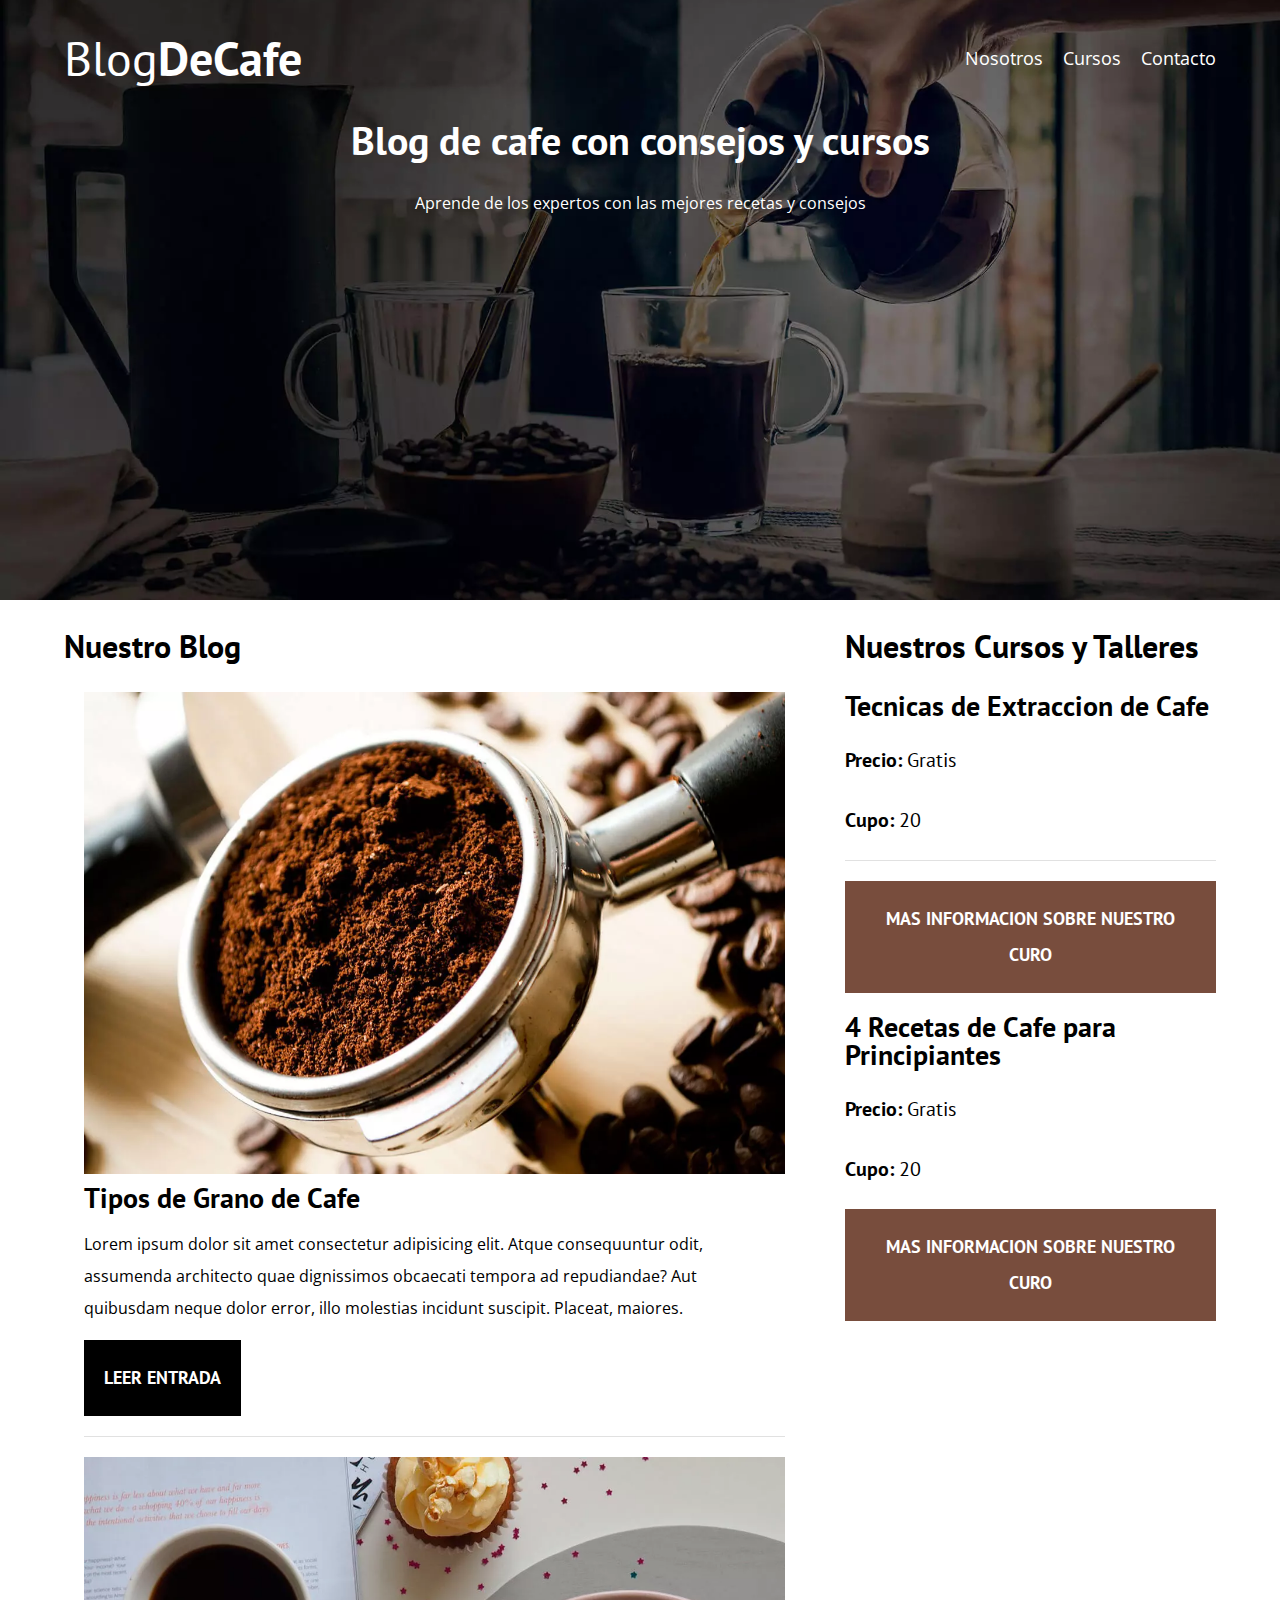
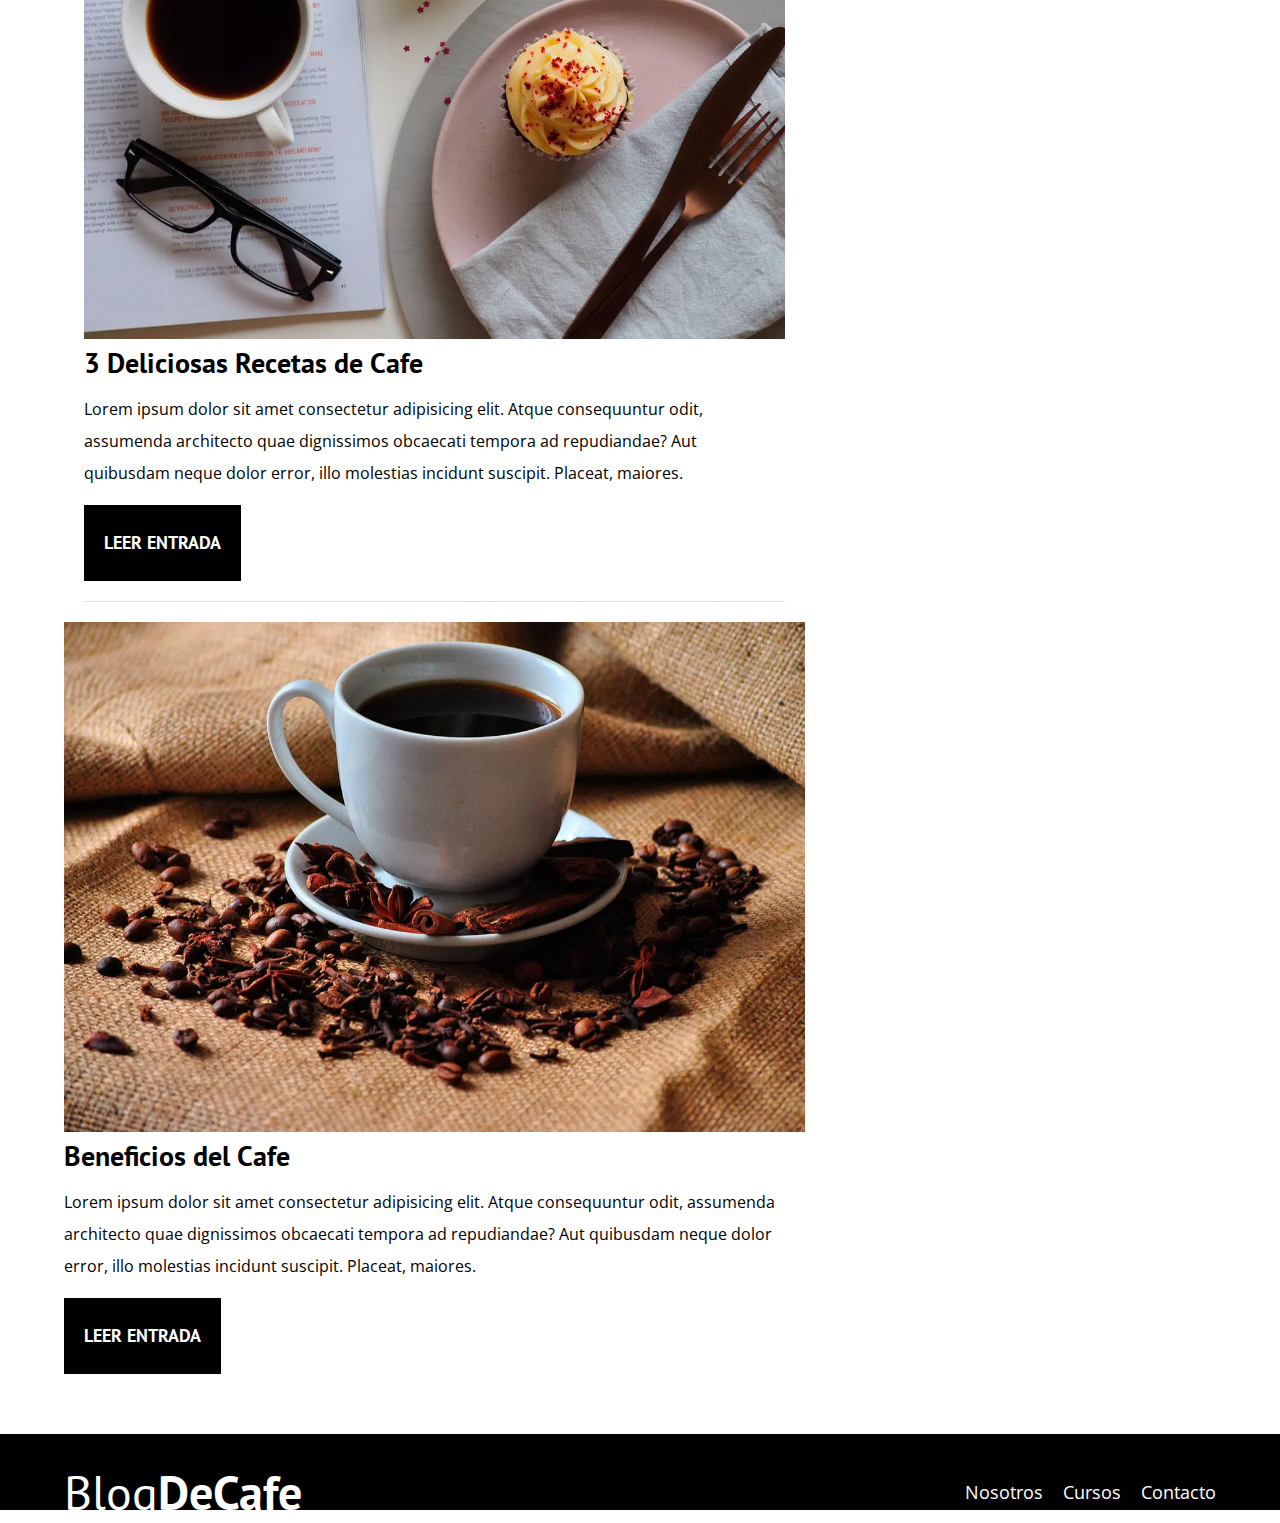
<file: index.html>
<!DOCTYPE html>
<html lang="en">
<head>
    <meta charset="UTF-8">
    <meta name="viewport" content="width=device-width, initial-scale=1.0">
    <meta name="description" content="Pagina Web de Blog de Cafe">
    <title>BlogDeCafe</title>

    <!-- PREFETCH -->
    <link rel="prefetch" href="nosotros.html" as="document">

    <!-- PRELOAD -->
    <link rel="preload" href="css/normalize.css" as="style">
    <link rel="stylesheet" href="css/normalize.css">

    <link rel="preload" href="https://fonts.googleapis.com/css2?family=Open+Sans&family=PT+Sans:ital@0;1&display=swap" as crossorigin="crossorigin" as="font">
    <link href="https://fonts.googleapis.com/css2?family=Open+Sans&family=PT+Sans:ital@0;1&display=swap" rel="stylesheet">

    <link rel="preload" href="css/style.css" as="style">
    <link rel="stylesheet" href="css/style.css">

</head>
<body>
    <header class="header">
        <div class="contenedor">
            <div class="barra">
                <a class="logo centrar-texto" href="index.html">
                    <h1 class="logo__nombre no-margin">Blog<span class="logo__bold">DeCafe</span></h1>
                </a>
                <nav class="navegacion">
                    <a class="navegacion__enlace" href="nosotros.html">Nosotros</a>
                    <a class="navegacion__enlace" href="cursos.html">Cursos</a>
                    <a class="navegacion__enlace" href="contacto.html">Contacto</a>
                </nav>
            </div>
        </div>
        
        <div class="header__texto">
            <h2 class="n-margin">Blog de cafe con consejos y cursos</h2>
            <p class="n-margin">Aprende de los expertos con las mejores recetas y consejos</p>
        </div>
    </header>

    <div class="contenedor contenido-principal">
        <main class="blog">
            <h3>Nuestro Blog</h3>

            <article class="entrada">
                <div class="entrada__imagen">
                    <picture>
                        <source loading="lazy" srcset="img/blog1.webp" type="image/webp">
                        <img  loading="lazy" src="img/blog1.jpg" alt="imagen blog">
                    </picture>
                </div>
                <div class="entrada__contenido">
                    <h4 class="no-margin">Tipos de Grano de Cafe</h4>
                    <p>Lorem ipsum dolor sit amet consectetur adipisicing elit. Atque consequuntur 
                        odit, assumenda architecto quae dignissimos obcaecati tempora ad repudiandae? 
                        Aut quibusdam neque dolor error, illo molestias incidunt suscipit. Placeat, maiores.</p>
                    <a href="entrada.html" class="boton boton--primario">Leer Entrada</a>
                </div>
            </article>

            <article class="entrada">
                <div class="entrada__imagen">
                    <picture>
                        <source loading="lazy" srcset="img/blog2.webp" type="image/webp">
                        <img  loading="lazy" src="img/blog2.jpg" alt="imagen blog">
                    </picture>
                </div>
                <div class="entrada__contenido">
                    <h4 class="no-margin">3 Deliciosas Recetas de Cafe</h4>
                    <p>Lorem ipsum dolor sit amet consectetur adipisicing elit. Atque consequuntur 
                        odit, assumenda architecto quae dignissimos obcaecati tempora ad repudiandae? 
                        Aut quibusdam neque dolor error, illo molestias incidunt suscipit. Placeat, maiores.</p>
                    <a href="entrada2.html" class="boton boton--primario">Leer Entrada</a>
                </div>
            </article>

            <article class="entrada">
                <div class="entrada__imagen">
                    <picture>
                        <source loading="lazy" srcset="img/blog3.webp" type="image/webp">
                        <img  loading="lazy" src="img/blog3.jpg" alt="imagen blog">
                    </picture>
                </div>
                <div class="entrada__contenido">
                    <h4 class="no-margin">Beneficios del Cafe</h4>
                    <p>Lorem ipsum dolor sit amet consectetur adipisicing elit. Atque consequuntur 
                        odit, assumenda architecto quae dignissimos obcaecati tempora ad repudiandae? 
                        Aut quibusdam neque dolor error, illo molestias incidunt suscipit. Placeat, maiores.</p>
                    <a href="entrada3.html" class="boton boton--primario">Leer Entrada</a>
                </div>
            </article>
        </main>
        <aside class="sidebar">
            <h3>Nuestros Cursos y Talleres</h3>

            <ul class="cursos no-padding">
                <li class="widget-curso">
                    <h4 class="no-margin">Tecnicas de Extraccion de Cafe</h4>
                    <p class="widget-curso__label">Precio:
                        <span class="widget-curso__info">Gratis</span>
                    </p>
                    <p class="widget-curso__label">Cupo:
                        <span class="widget-curso__info">20</span>
                    </p>
                </li>
                <a href="entrada3.html" class="boton boton--secundario">Mas Informacion Sobre Nuestro Curo</a>
                
                <li class="widget-curso">
                    <h4 class="no-margin">4 Recetas de Cafe para Principiantes</h4>
                    <p class="widget-curso__label">Precio:
                        <span class="widget-curso__info">Gratis</span>
                    </p>
                    <p class="widget-curso__label">Cupo:
                        <span class="widget-curso__info">20</span>
                    </p>
                </li>
                <a href="entrada3.html" class="boton boton--secundario">Mas Informacion Sobre Nuestro Curo</a>
            </ul>
            
        </aside>
    </div>

    <footer class="footer">
        <div class="contenedor">
            <div class="barra">
                <a class="logo centrar-texto href="index.html">
                    <h1 class="logo__nombre no-margin">Blog<span class="logo__bold">DeCafe</span></h1>
                </a>
                <nav class="navegacion">
                    <a class="navegacion__enlace" href="nosotros.html">Nosotros</a>
                    <a class="navegacion__enlace" href="cursos.html">Cursos</a>
                    <a class="navegacion__enlace" href="contacto.html">Contacto</a>
                </nav>
            </div>
        </div>
    </footer>

    <script src="js/modernizr.js"></script>
</body>
</html>
</file>
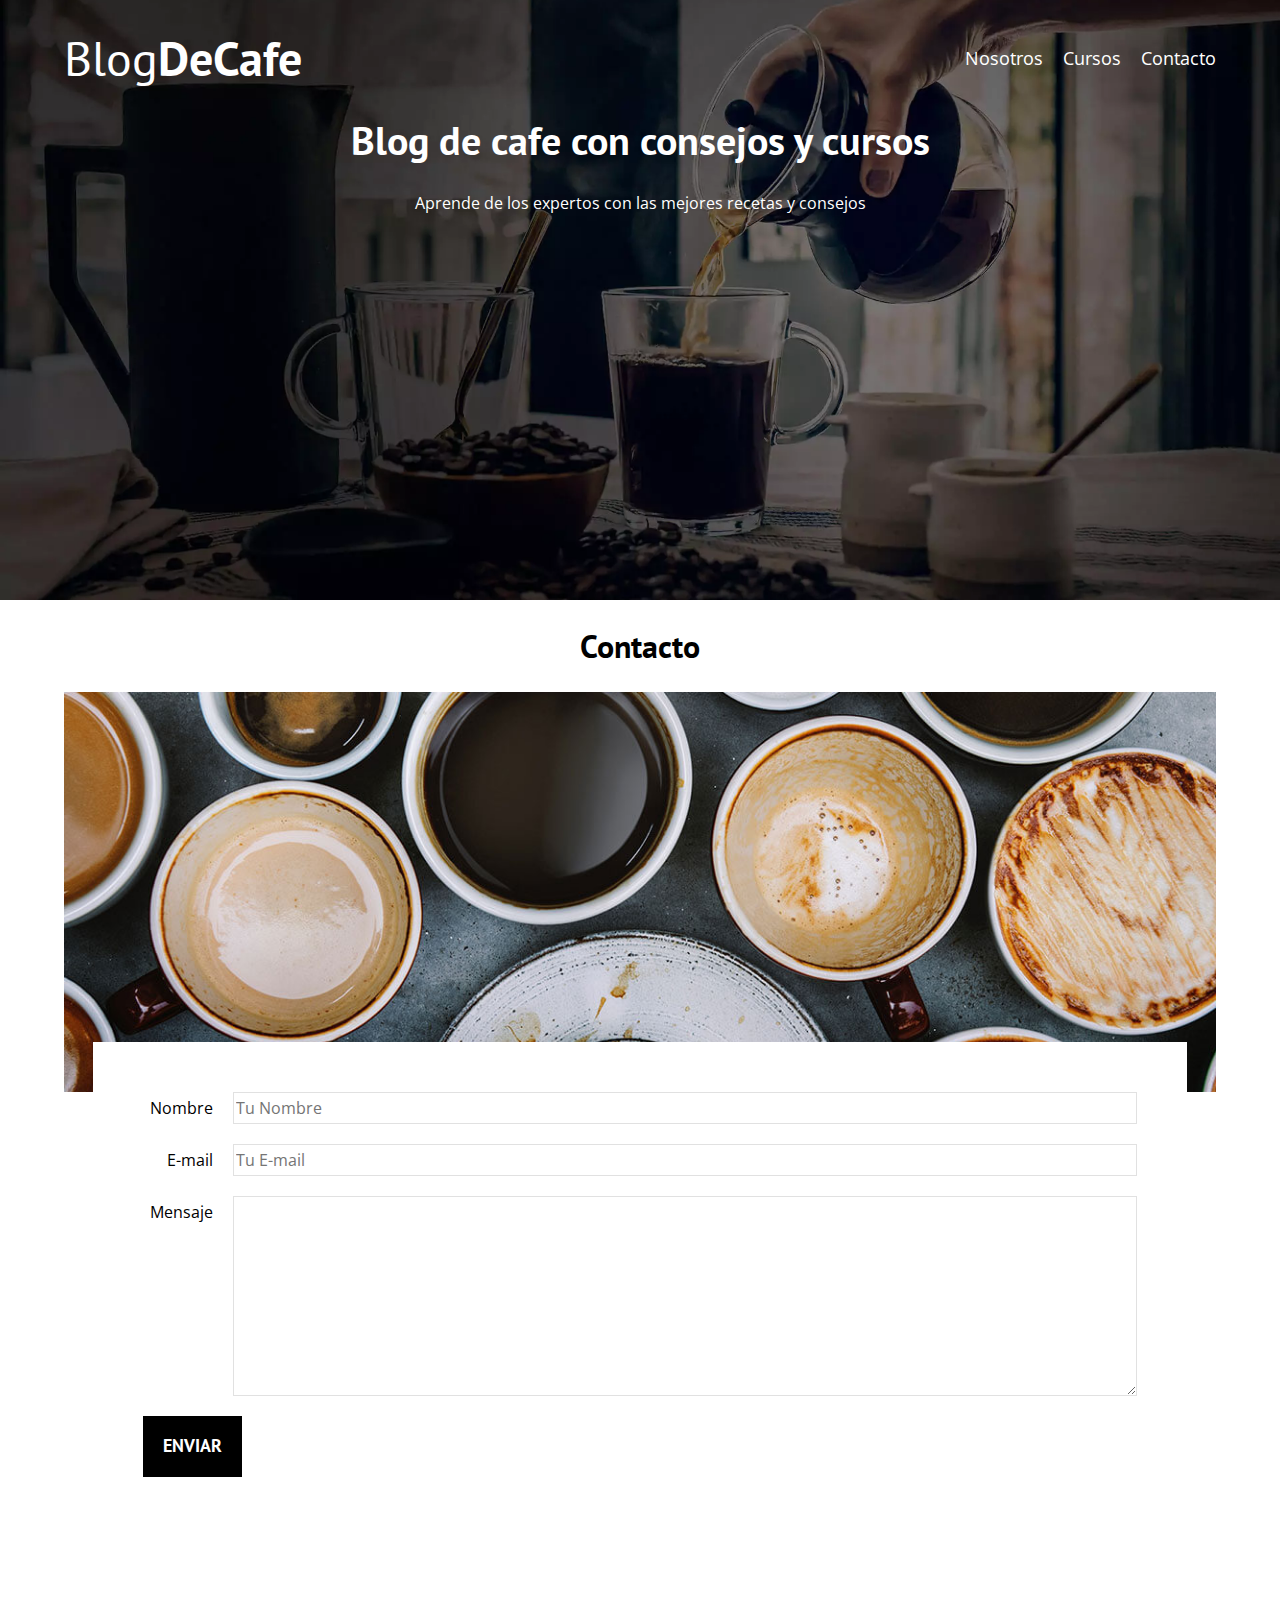
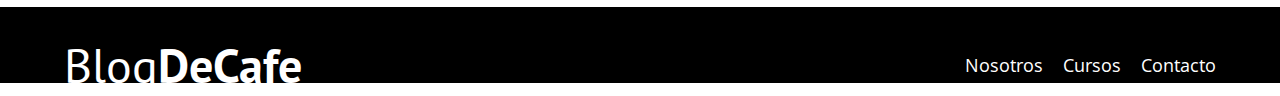
<file: contacto.html>
<!DOCTYPE html>
<html lang="en">
<head>
    <meta charset="UTF-8">
    <meta http-equiv="X-UA-Compatible" content="IE=edge">
    <meta name="viewport" content="width=device-width, initial-scale=1.0">
    <link rel="stylesheet" href="/css/normalize.css">
    <link rel="preconnect" href="https://fonts.gstatic.com">
    <link href="https://fonts.googleapis.com/css2?family=Open+Sans&family=PT+Sans:ital@0;1&display=swap" rel="stylesheet">
    <link rel="stylesheet" href="css/style.css">
    <title>BlogDeCafe</title>
</head>
<body>
    <header class="header">
        <div class="contenedor">
            <div class="barra">
                <a class="logo centrar-texto" href="index.html">
                    <h1 class="logo__nombre no-margin">Blog<span class="logo__bold">DeCafe</span></h1>
                </a>
                <nav class="navegacion">
                    <a class="navegacion__enlace" href="nosotros.html">Nosotros</a>
                    <a class="navegacion__enlace" href="cursos.html">Cursos</a>
                    <a class="navegacion__enlace" href="contacto.html">Contacto</a>
                </nav>
            </div>
        </div>
        
        <div class="header__texto">
            <h2 class="n-margin">Blog de cafe con consejos y cursos</h2>
            <p class="n-margin">Aprende de los expertos con las mejores recetas y consejos</p>
        </div>
    </header>

    <main class="contenedor">
        <h3 class="centrar-texto">Contacto</h3>

        <div class="contacto-bg"></div>

        <form class="formulario">
            <div class="campo">
                <label class="campo__label" for="nombre">Nombre</label>
                <input class="campo__field" type="text" placeholder="Tu Nombre" id="nombre">
            </div>
            <div class="campo">
                <label class="campo__label" for="email">E-mail</label>
                <input class="campo__field" type="email" placeholder="Tu E-mail" id="email">
            </div>
            <div class="campo">
                <label class="campo__label" for="mensaje">Mensaje</label>
                <textarea class="campo__field campo__field--textarea" id="mensaje"></textarea>
            </div>
            <div class="campo">
                <input type="submit" value="Enviar" class="boton boton--primario">
            </div>
        </form>

    </main>

    <footer class="footer">
        <div class="contenedor">
            <div class="barra">
                <a class="logo centrar-texto href="index.html">
                    <h1 class="logo__nombre no-margin">Blog<span class="logo__bold">DeCafe</span></h1>
                </a>
                <nav class="navegacion">
                    <a class="navegacion__enlace" href="nosotros.html">Nosotros</a>
                    <a class="navegacion__enlace" href="cursos.html">Cursos</a>
                    <a class="navegacion__enlace" href="contacto.html">Contacto</a>
                </nav>
            </div>
        </div>
    </footer>
    
    <script src="js/modernizr.js"></script>
</body>
</html>
</file>
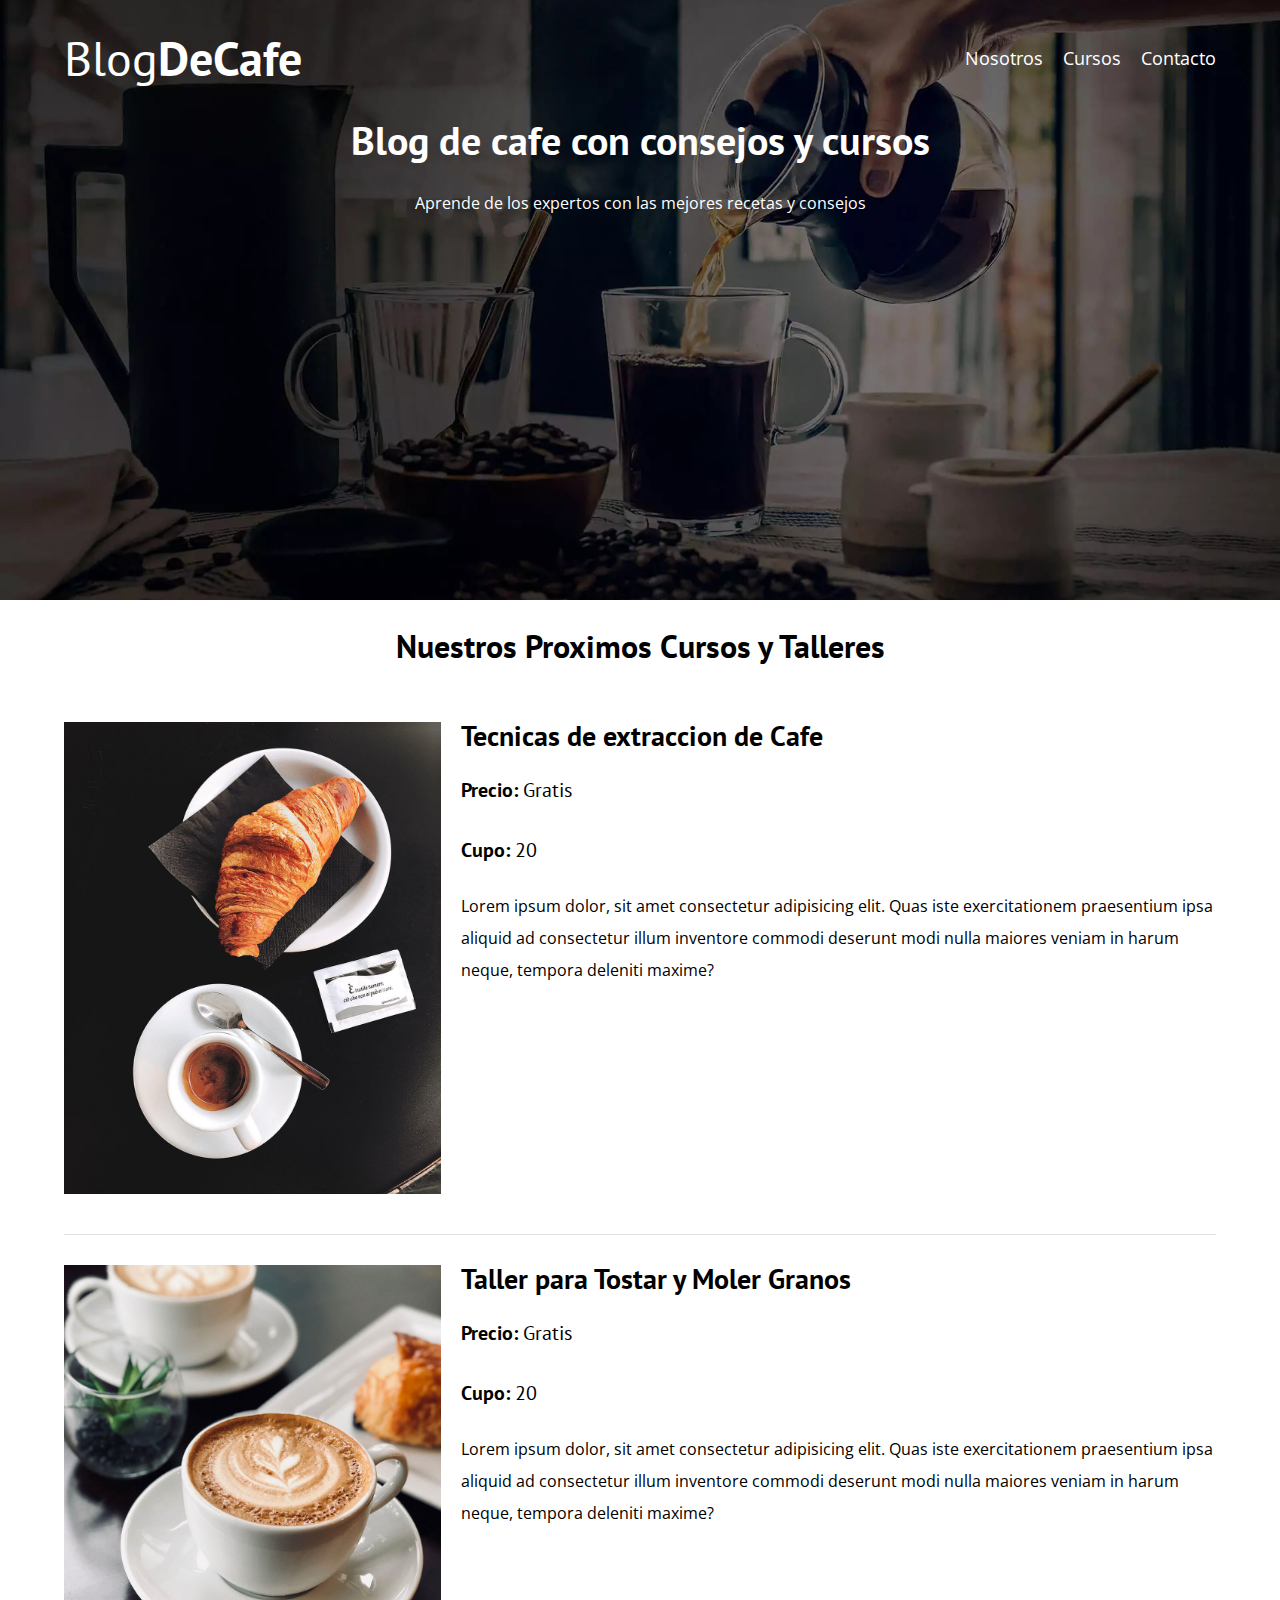
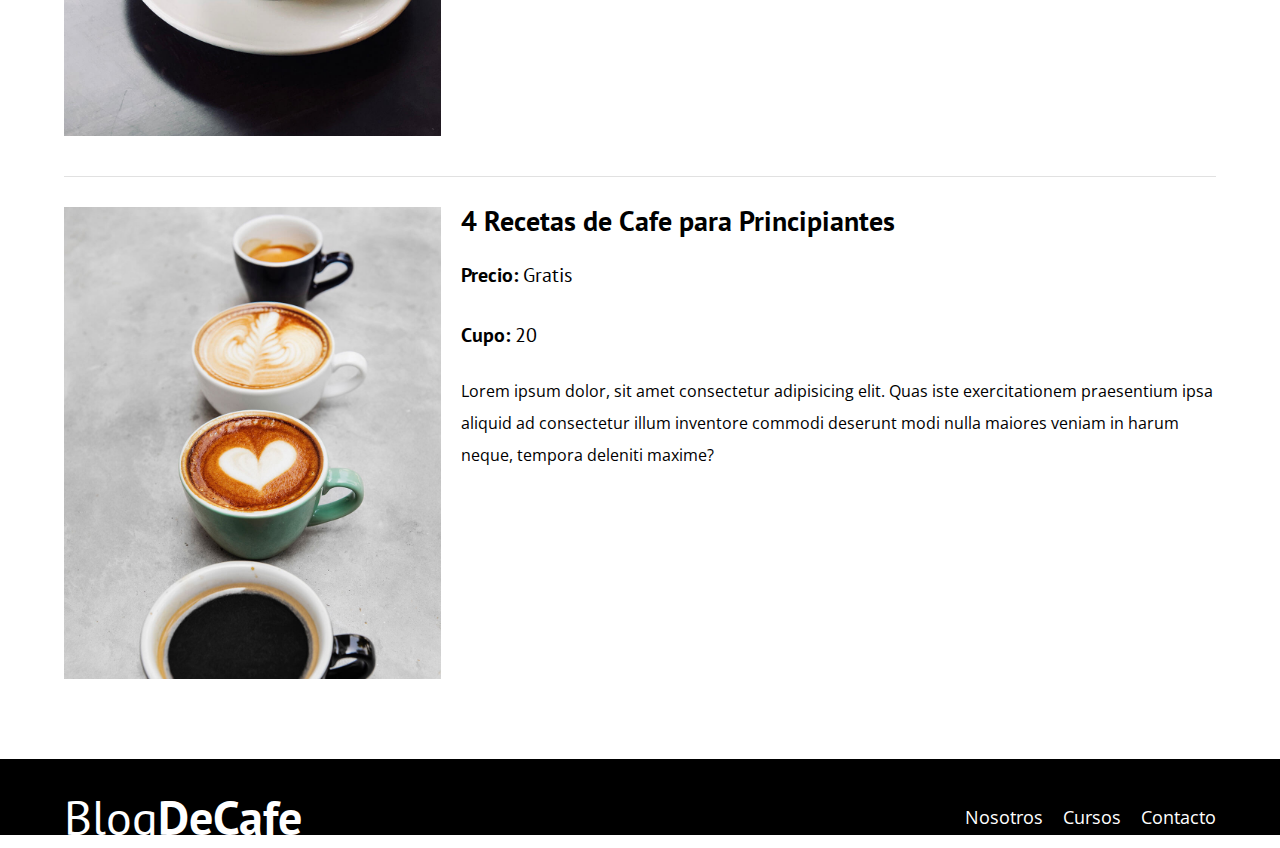
<file: cursos.html>
<!DOCTYPE html>
<html lang="en">
<head>
    <meta charset="UTF-8">
    <meta http-equiv="X-UA-Compatible" content="IE=edge">
    <meta name="viewport" content="width=device-width, initial-scale=1.0">
    <link rel="stylesheet" href="/css/normalize.css">
    <link rel="preconnect" href="https://fonts.gstatic.com">
    <link href="https://fonts.googleapis.com/css2?family=Open+Sans&family=PT+Sans:ital@0;1&display=swap" rel="stylesheet">
    <link rel="stylesheet" href="css/style.css">
    <title>BlogDeCafe</title>
</head>
<body>
    <header class="header">
        <div class="contenedor">
            <div class="barra">
                <a class="logo centrar-texto" href="index.html">
                    <h1 class="logo__nombre no-margin">Blog<span class="logo__bold">DeCafe</span></h1>
                </a>
                <nav class="navegacion">
                    <a class="navegacion__enlace" href="nosotros.html">Nosotros</a>
                    <a class="navegacion__enlace" href="cursos.html">Cursos</a>
                    <a class="navegacion__enlace" href="contacto.html">Contacto</a>
                </nav>
            </div>
        </div>
        
        <div class="header__texto">
            <h2 class="n-margin">Blog de cafe con consejos y cursos</h2>
            <p class="n-margin">Aprende de los expertos con las mejores recetas y consejos</p>
        </div>
    </header>

    <main class="contenedor">
        <h3 class="centrar-texto">Nuestros Proximos Cursos y Talleres</h3>
        
        <div class="curso">
            <div class="curso__imagen">
                <img src="img/curso1.jpg" alt="Imagen del curso">
            </div>
            <div class="curso__informacion">
                <h4 class="no-margin">Tecnicas de extraccion de Cafe</h4>
                <p class="curso__label">Precio:
                    <span class="curso__info">Gratis</span>
                </p>
                <p class="curso__label">Cupo:
                    <span class="curso__info">20</span>
                </p>
                <p>
                    Lorem ipsum dolor, sit amet consectetur adipisicing elit. Quas iste exercitationem praesentium ipsa aliquid ad consectetur illum inventore commodi deserunt modi nulla maiores veniam in harum neque, tempora deleniti maxime?
                </p>
            </div><!--.curso-informacion-->
        </div><!--.curso-->

        <div class="curso">
            <div class="curso__imagen">
                <img src="img/curso2.jpg" alt="Imagen del curso">
            </div>
            <div class="curso__informacion">
                <h4 class="no-margin">Taller para Tostar y Moler Granos</h4>
                <p class="curso__label">Precio:
                    <span class="curso__info">Gratis</span>
                </p>
                <p class="curso__label">Cupo:
                    <span class="curso__info">20</span>
                </p>
                <p>
                    Lorem ipsum dolor, sit amet consectetur adipisicing elit. Quas iste exercitationem praesentium ipsa aliquid ad consectetur illum inventore commodi deserunt modi nulla maiores veniam in harum neque, tempora deleniti maxime?
                </p>
            </div><!--.curso-informacion-->
        </div><!--.curso-->

        <div class="curso">
            <div class="curso__imagen">
                <img src="img/curso3.jpg" alt="Imagen del curso">
            </div>
            <div class="curso__informacion">
                <h4 class="no-margin">4 Recetas de Cafe para  Principiantes</h4>
                <p class="curso__label">Precio:
                    <span class="curso__info">Gratis</span>
                </p>
                <p class="curso__label">Cupo:
                    <span class="curso__info">20</span>
                </p>
                <p>
                    Lorem ipsum dolor, sit amet consectetur adipisicing elit. Quas iste exercitationem praesentium ipsa aliquid ad consectetur illum inventore commodi deserunt modi nulla maiores veniam in harum neque, tempora deleniti maxime?
                </p>
            </div><!--.curso-informacion-->
        </div><!--.curso-->
    </main>

    <footer class="footer">
        <div class="contenedor">
            <div class="barra">
                <a class="logo centrar-texto href="index.html">
                    <h1 class="logo__nombre no-margin">Blog<span class="logo__bold">DeCafe</span></h1>
                </a>
                <nav class="navegacion">
                    <a class="navegacion__enlace" href="nosotros.html">Nosotros</a>
                    <a class="navegacion__enlace" href="cursos.html">Cursos</a>
                    <a class="navegacion__enlace" href="contacto.html">Contacto</a>
                </nav>
            </div>
        </div>
    </footer>
    
    <script src="js/modernizr.js"></script>
</body>
</html>
</file>
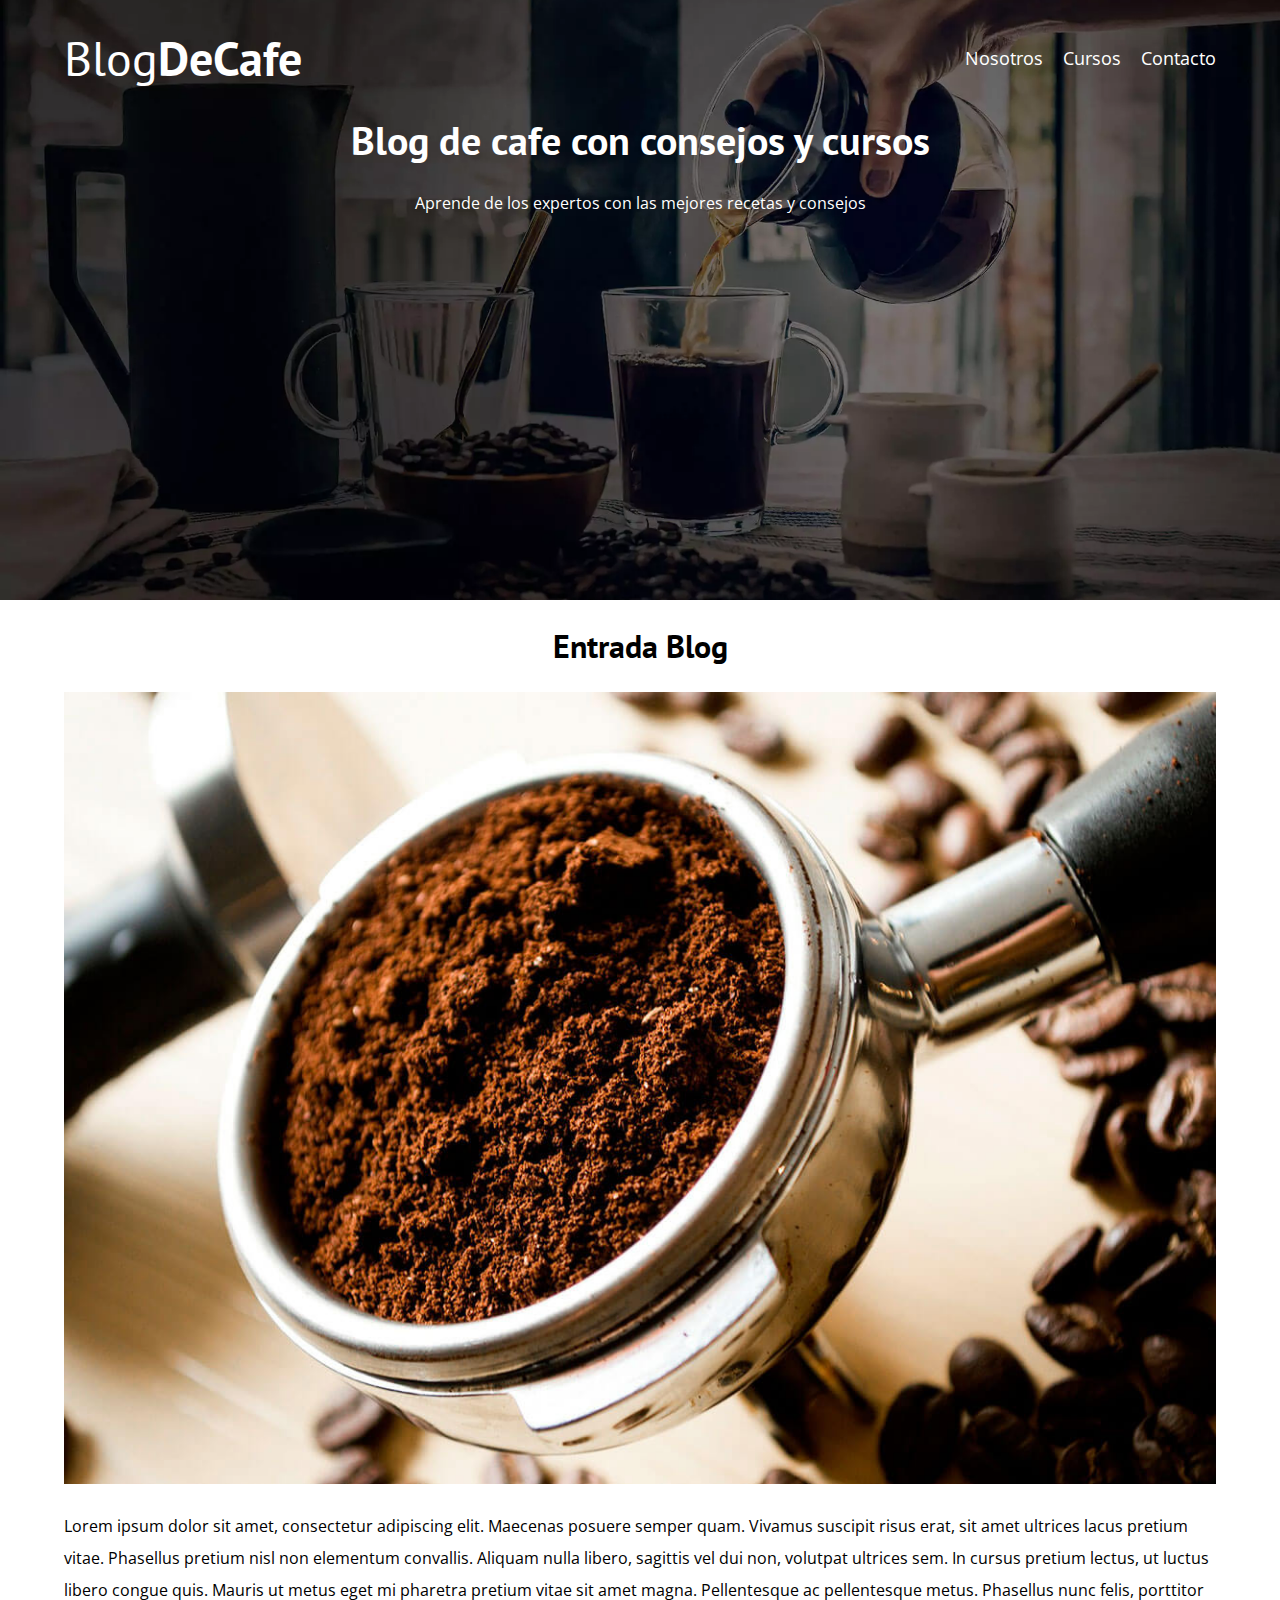
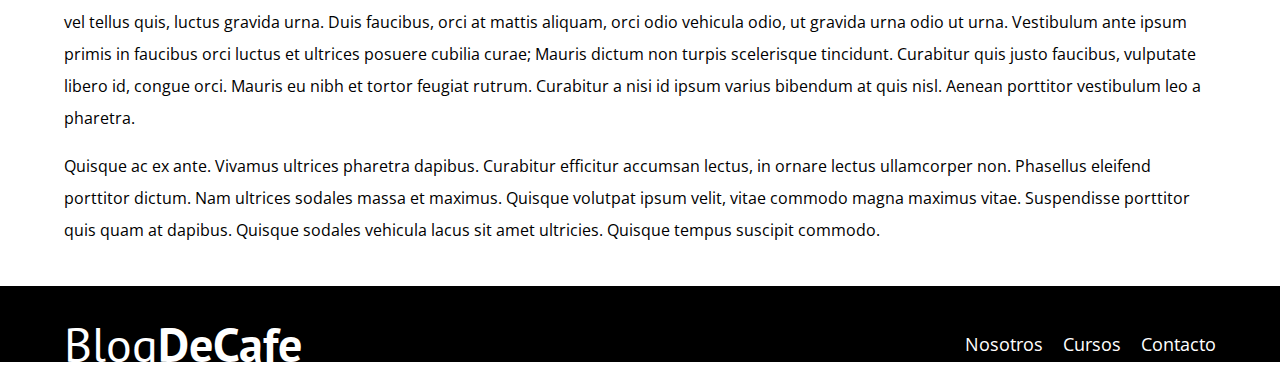
<file: entrada.html>
<!DOCTYPE html>
<html lang="en">
<head>
    <meta charset="UTF-8">
    <meta http-equiv="X-UA-Compatible" content="IE=edge">
    <meta name="viewport" content="width=device-width, initial-scale=1.0">
    <link rel="stylesheet" href="/css/normalize.css">
    <link rel="preconnect" href="https://fonts.gstatic.com">
    <link href="https://fonts.googleapis.com/css2?family=Open+Sans&family=PT+Sans:ital@0;1&display=swap" rel="stylesheet">
    <link rel="stylesheet" href="css/style.css">
    <title>BlogDeCafe</title>
</head>
<body>
    <header class="header">
        <div class="contenedor">
            <div class="barra">
                <a class="logo centrar-texto" href="index.html">
                    <h1 class="logo__nombre no-margin">Blog<span class="logo__bold">DeCafe</span></h1>
                </a>
                <nav class="navegacion">
                    <a class="navegacion__enlace" href="nosotros.html">Nosotros</a>
                    <a class="navegacion__enlace" href="cursos.html">Cursos</a>
                    <a class="navegacion__enlace" href="contacto.html">Contacto</a>
                </nav>
            </div>
        </div>
        
        <div class="header__texto">
            <h2 class="n-margin">Blog de cafe con consejos y cursos</h2>
            <p class="n-margin">Aprende de los expertos con las mejores recetas y consejos</p>
        </div>
    </header>

    <main class="contenedor">
        <h3 class="centrar-texto">Entrada Blog</h3>

        <img src="img/blog1.jpg" alt="imagen entrada">

        <p> Lorem ipsum dolor sit amet, consectetur adipiscing elit. Maecenas posuere semper quam. Vivamus suscipit risus erat, sit amet ultrices lacus pretium vitae. Phasellus pretium nisl non elementum convallis. Aliquam nulla libero, sagittis vel dui non, volutpat ultrices sem. In cursus pretium lectus, ut luctus libero congue quis. Mauris ut metus eget mi pharetra pretium vitae sit amet magna. Pellentesque ac pellentesque metus. Phasellus nunc felis, porttitor vel tellus quis, luctus gravida urna. Duis faucibus, orci at mattis aliquam, orci odio vehicula odio, ut gravida urna odio ut urna. Vestibulum ante ipsum primis in faucibus orci luctus et ultrices posuere cubilia curae; Mauris dictum non turpis scelerisque tincidunt. Curabitur quis justo faucibus, vulputate libero id, congue orci. Mauris eu nibh et tortor feugiat rutrum. Curabitur a nisi id ipsum varius bibendum at quis nisl. Aenean porttitor vestibulum leo a pharetra.</p>

        <p>Quisque ac ex ante. Vivamus ultrices pharetra dapibus. Curabitur efficitur accumsan lectus, in ornare lectus ullamcorper non. Phasellus eleifend porttitor dictum. Nam ultrices sodales massa et maximus. Quisque volutpat ipsum velit, vitae commodo magna maximus vitae. Suspendisse porttitor quis quam at dapibus. Quisque sodales vehicula lacus sit amet ultricies. Quisque tempus suscipit commodo.</p>

    </main>

    <footer class="footer">
        <div class="contenedor">
            <div class="barra">
                <a class="logo centrar-texto href="index.html">
                    <h1 class="logo__nombre no-margin">Blog<span class="logo__bold">DeCafe</span></h1>
                </a>
                <nav class="navegacion">
                    <a class="navegacion__enlace" href="nosotros.html">Nosotros</a>
                    <a class="navegacion__enlace" href="cursos.html">Cursos</a>
                    <a class="navegacion__enlace" href="contacto.html">Contacto</a>
                </nav>
            </div>
        </div>
    </footer>
    
    <script src="js/modernizr.js"></script>
</body>
</html>
</file>
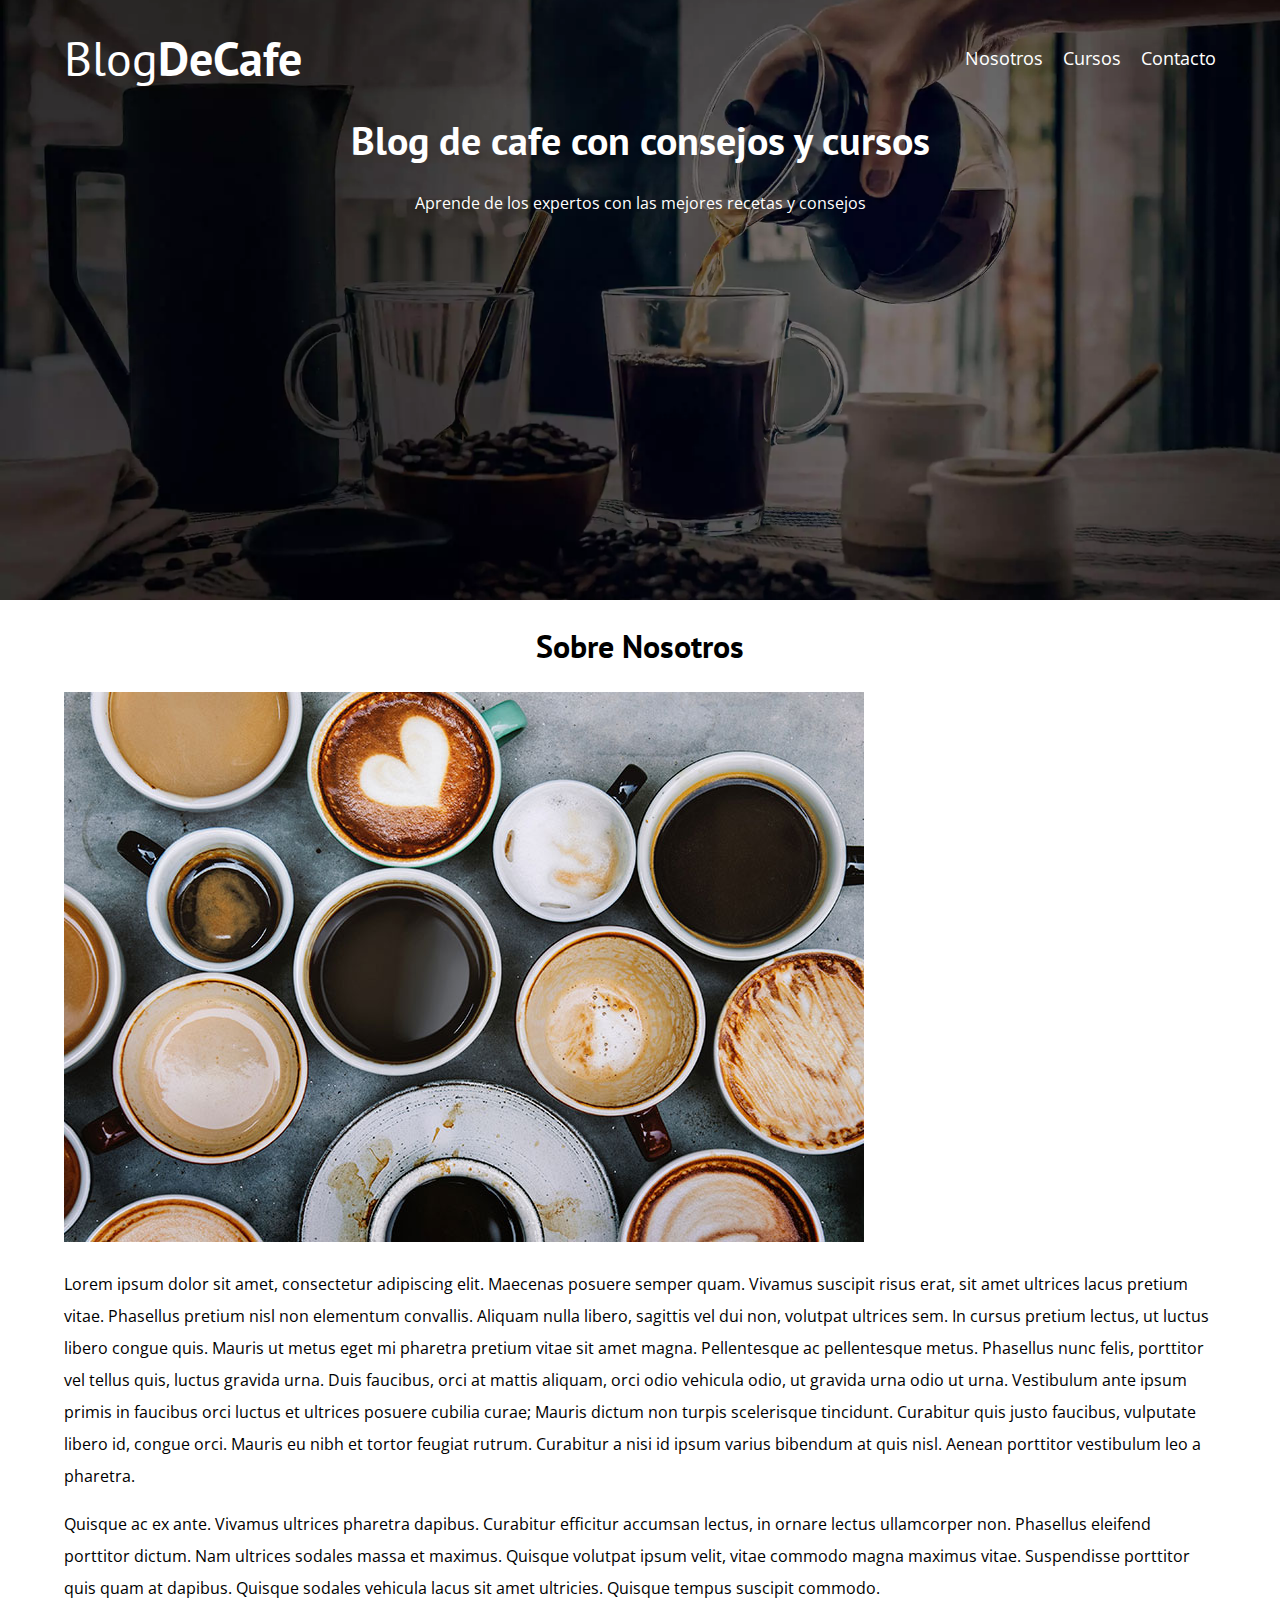
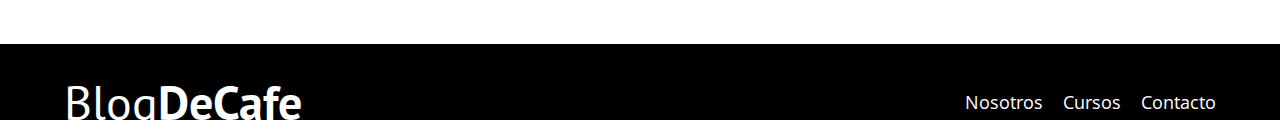
<file: nosotros.html>
<!DOCTYPE html>
<html lang="en">
<head>
    <meta charset="UTF-8">
    <meta http-equiv="X-UA-Compatible" content="IE=edge">
    <meta name="viewport" content="width=device-width, initial-scale=1.0">
    <link rel="stylesheet" href="/css/normalize.css">
    <link rel="preconnect" href="https://fonts.gstatic.com">
    <link href="https://fonts.googleapis.com/css2?family=Open+Sans&family=PT+Sans:ital@0;1&display=swap" rel="stylesheet">
    <link rel="stylesheet" href="css/style.css">
    <title>BlogDeCafe</title>
</head>
<body>
    <header class="header">
        <div class="contenedor">
            <div class="barra">
                <a class="logo centrar-texto" href="index.html">
                    <h1 class="logo__nombre no-margin">Blog<span class="logo__bold">DeCafe</span></h1>
                </a>
                <nav class="navegacion">
                    <a class="navegacion__enlace" href="nosotros.html">Nosotros</a>
                    <a class="navegacion__enlace" href="cursos.html">Cursos</a>
                    <a class="navegacion__enlace" href="contacto.html">Contacto</a>
                </nav>
            </div>
        </div>
        
        <div class="header__texto">
            <h2 class="n-margin">Blog de cafe con consejos y cursos</h2>
            <p class="n-margin">Aprende de los expertos con las mejores recetas y consejos</p>
        </div>
    </header>

    <main class="contenedor">
        <h3 class="centrar-texto">Sobre Nosotros</h3>
        <div class="sobre-nosotros">
            <div class="sobre-nosotros__imagen">
                <img src="img/nosotros.jpg" alt="imagen nosotros">
            </div>
            <div class="sobre-nosotros__texto">
                <p> Lorem ipsum dolor sit amet, consectetur adipiscing elit. Maecenas posuere semper quam. Vivamus suscipit risus erat, sit amet ultrices lacus pretium vitae. Phasellus pretium nisl non elementum convallis. Aliquam nulla libero, sagittis vel dui non, volutpat ultrices sem. In cursus pretium lectus, ut luctus libero congue quis. Mauris ut metus eget mi pharetra pretium vitae sit amet magna. Pellentesque ac pellentesque metus. Phasellus nunc felis, porttitor vel tellus quis, luctus gravida urna. Duis faucibus, orci at mattis aliquam, orci odio vehicula odio, ut gravida urna odio ut urna. Vestibulum ante ipsum primis in faucibus orci luctus et ultrices posuere cubilia curae; Mauris dictum non turpis scelerisque tincidunt. Curabitur quis justo faucibus, vulputate libero id, congue orci. Mauris eu nibh et tortor feugiat rutrum. Curabitur a nisi id ipsum varius bibendum at quis nisl. Aenean porttitor vestibulum leo a pharetra.</p>

                 <p>Quisque ac ex ante. Vivamus ultrices pharetra dapibus. Curabitur efficitur accumsan lectus, in ornare lectus ullamcorper non. Phasellus eleifend porttitor dictum. Nam ultrices sodales massa et maximus. Quisque volutpat ipsum velit, vitae commodo magna maximus vitae. Suspendisse porttitor quis quam at dapibus. Quisque sodales vehicula lacus sit amet ultricies. Quisque tempus suscipit commodo.</p>
            </div>
        </div>
    </main>

    <footer class="footer">
        <div class="contenedor">
            <div class="barra">
                <a class="logo centrar-texto href="index.html">
                    <h1 class="logo__nombre no-margin">Blog<span class="logo__bold">DeCafe</span></h1>
                </a>
                <nav class="navegacion">
                    <a class="navegacion__enlace" href="nosotros.html">Nosotros</a>
                    <a class="navegacion__enlace" href="cursos.html">Cursos</a>
                    <a class="navegacion__enlace" href="contacto.html">Contacto</a>
                </nav>
            </div>
        </div>
    </footer>
    
    <script src="js/modernizr.js"></script>
</body>
</html>
</file>
<file: css/style.css>
:root {
    --fuenteHeading: 'PT Sans', sans-serif;
    --fuenteParrafos: 'Open Sans', sans-serif;

    --primario: #784D3D;
    --gris: #E1E1E1;
    --blanco: #FFFFFF;
    --negro: #000000;
}

html {
    box-sizing: border-box;
    font-size: 62.5%;
}
*, * :before, *:after {
    box-sizing: inherit;
}
body {
    font-family: var(--fuenteParrafos);
    font-size: 1.6rem;
    line-height: 2;
}

/** GLOBALES **/
.contenedor {
    /* max-width: 120rem;
    width: 90%; */ 
    /* Se pueden reemplazar estas 2 lineas por la funcion min 
    que evalua el valor minimo y lo aplica */
    width: min(90%, 120rem);
    margin: 0 auto;
}
a {
    text-decoration: none;
}
h1,h2,h3,h4 {
    font-family: var(--fuenteHeading);
    line-height: 2.8rem;
}
h1 {
    font-size: 4.8rem;
}
h2 {
    font-size: 4rem;
}
h3 {
    font-size: 3.2rem;
}
h4 {
    font-size: 2.8rem;
}
img {
    max-width: 100%;
}

/** UTILIDADES **/
.no-margin {
    margin: 0;
}
.no-padding {
    padding: 0;
}
.centrar-texto {
    text-align: center;
}

/** HEADER **/
.webp .header {
    background-image: url(../img/banner.webp);
}
.no-webp .header {
    background-image: url(../img/banner.jpg);
}
.header {

    height: 60rem;
    background-size: cover;
    background-repeat: no-repeat;
    background-position: center center;
}
.barra {
    padding-top: 4rem;
}
@media (min-width: 768px) {
    .barra {
        display: flex;
        justify-content: space-between;
        align-items: center;
    }  
}
.logo {
   color: var(--blanco);
}
.logo__nombre {
    font-weight: 400;
}
.logo__bold {
    font-weight: 700;
}
@media (min-width: 768px) {
    .navegacion {
        display: flex;
        gap: 2rem;
    }
}
.navegacion__enlace {
    display: block;
    text-align: center;
    font-size: 1.8rem;
    color: var(--blanco);
}

@media (min-width: 768px) {
    .header__texto {
        margin-top: 15rem;
    }
}
.header__texto {
    text-align: center;
    color: var(--blanco);
    margin-top: 5rem;
}

/** BLOG **/
@media (min-width: 768px) {
    .contenido-principal {
        display: grid;
        grid-template-columns: 2fr 1fr;
        column-gap: 4rem;
    }
}

.entrada {
    border-bottom: 1px solid var(--gris);
    margin: 2rem;
}
.entrada:last-of-type {
    border-bottom: none;
    margin: 0;
}
.boton {
    display: block;
    font-family: var(--fuenteHeading);
    color: var(--blanco);
    text-align: center;
    padding: 2rem;
    font-size: 1.8rem;
    text-transform: uppercase;
    font-weight: 700;
    margin-bottom: 2rem;
    border: none;
}
@media (min-width: 768px) {
    .boton {
        display: inline-block;
    }
}
.boton:hover {
    cursor: pointer;
}
.boton--primario {
    background-color: var(--negro);
}
.boton--secundario {
    background-color: var(--primario);
}
.cursos {
    list-style: none;
}
.widget-curso {
    border-bottom: 1px solid var(--gris);
    margin-bottom: 2rem;
}
.widget-curso:last-of-type {
    border-bottom: none;
    margin-bottom: 0;
}
.widget-curso__label {
    font-family: var(--fuenteHeading);
    font-weight: bold;
}
.widget-curso__info {
    font-weight: 400;
}
.widget-curso__info,
.widget-curso__label {
    font-size: 2rem;
}

/** FOOTER **/
.footer {
    background-color: var(--negro);
    padding-bottom: 3rem 0;
    margin-top: 4rem;
}

/** SOBRE NOSOTROS **/
@media (min-width: 768px) {
    /* Resolucion con flex-box */
    .nosotros {
        display: flex;
        justify-content: space-between;
    }
    .nosotros__imagen {
        flex: 0 0 calc(50% - 1rem);
    }
    .nosotros__texto {
        flex: 0 0 calc(50% - 1rem);
    }
    /* Resolucion con Grid */
    .nosotros {
        display: grid;
        grid-template-columns: repeat(2, 1fr);
        column-gap: 2rem;
    }
}

/** CURSO **/
.curso {
    padding: 3REM 0;
    border-bottom: 1px solid var(--gris);
}
@media (min-width: 768px) {
    .curso {
        display: grid;
        grid-template-columns: 1fr 2fr;
        column-gap: 2rem;
    }
}
.curso:last-of-type {
    border-bottom: none;
}
/* El siguiente codigo esta repetido para facilitar la lectura del bloque*/
.curso__label {
    font-family: var(--fuenteHeading);
    font-weight: bold;
}
.curso__info {
    font-weight: 400;
}
.curso__info,
.curso__label {
    font-size: 2rem;
}

/** CONTACTO **/
.contacto-bg {
    background-image: url(../img/contacto.jpg);
    height: 40rem;
    background-size: cover;
    background-repeat: no-repeat;
}
.formulario {
    background-color: var(--blanco);
    margin: -5rem auto 0 auto;
    width: 95%;
    padding: 5rem;
}
.campo {
    display: flex;
    margin-bottom: 2rem;
}
.campo__label {
    flex: 0 0 9rem;
    text-align: right;
    padding-right: 2rem;
}
.campo__field { 
    flex: 1;
    border: 1px solid var(--gris);
}
.campo__field--textarea { 
    height: 20rem;
}
</file>
